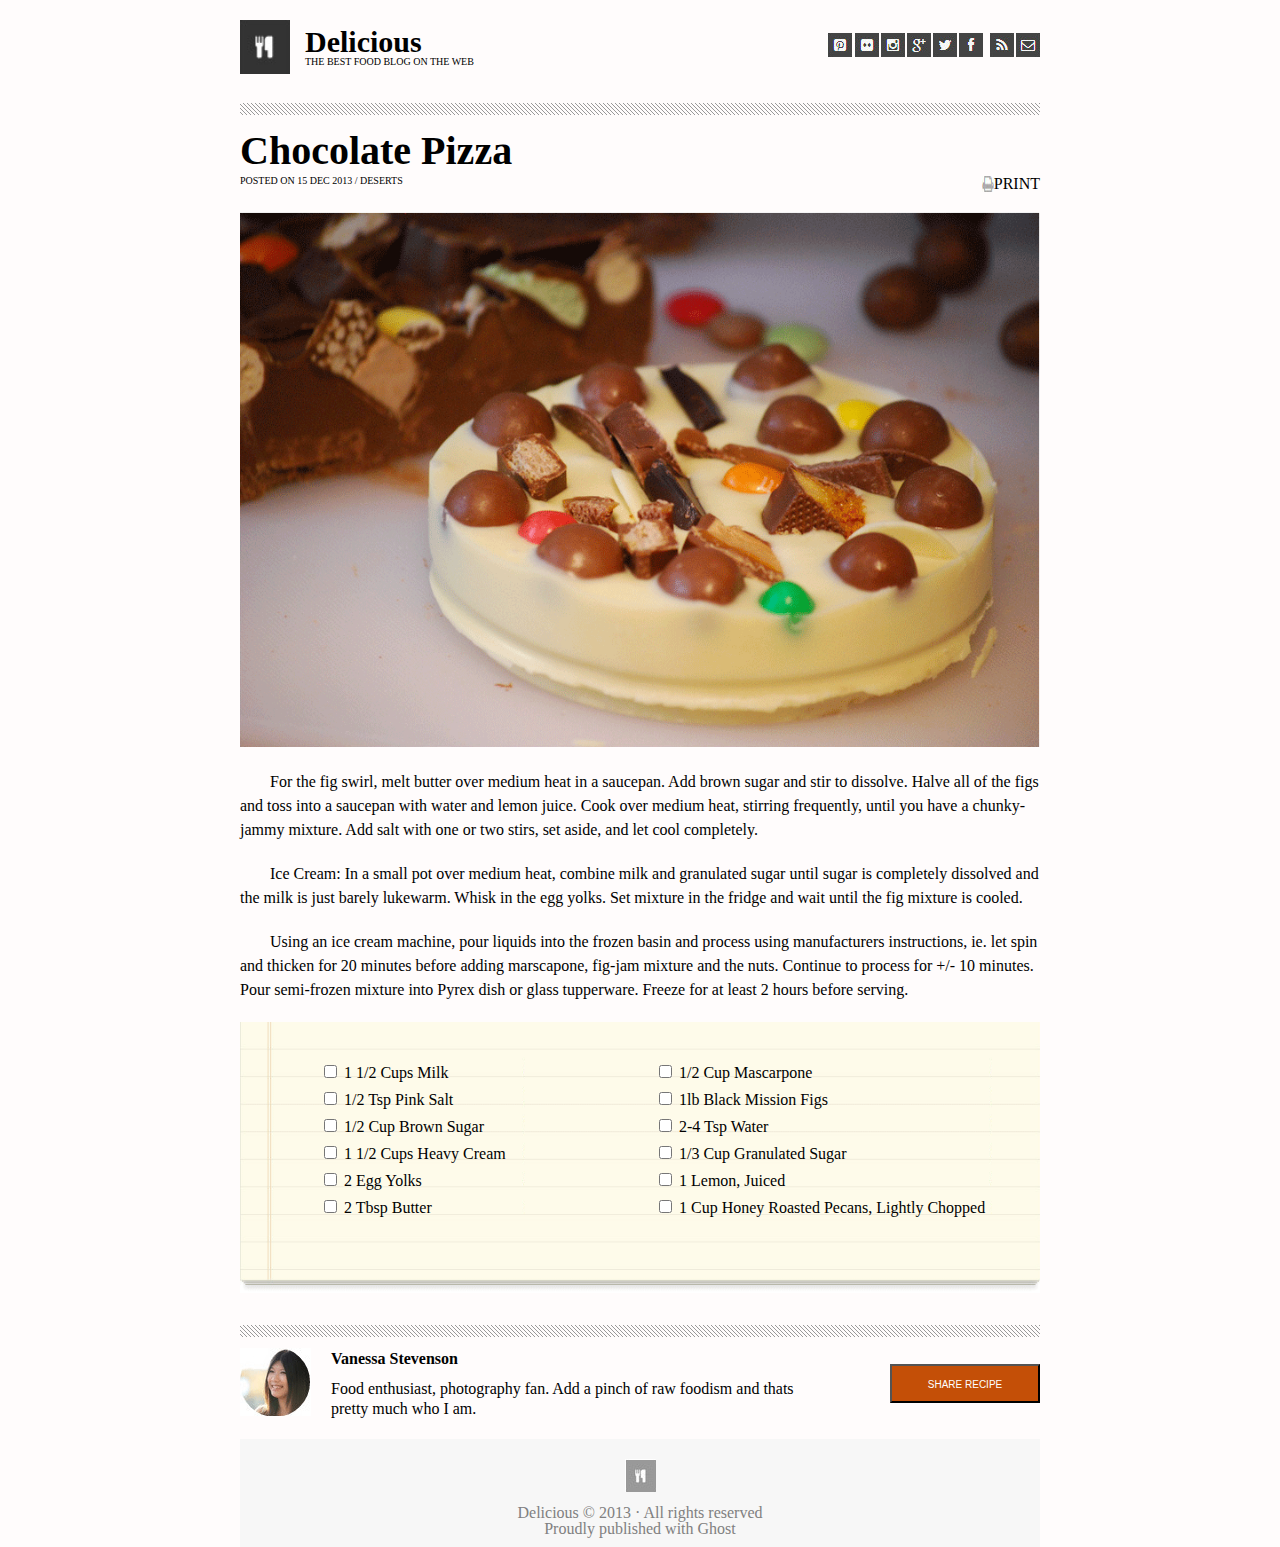
<file: index.html>
<!DOCTYPE html>
<html>
  <head>
    <title>Chocolate Pizza</title>
    <link
      href="https://fonts.googleapis.com/css?family=Patrick+Hand+SC|Yellowtail|Oswald"
      rel="stylesheet"
    />
    <link rel="stylesheet" href="css/reset.css" />
    <link rel="stylesheet" href="css/style.css" />
  </head>

  <body>
    <header>
      <img src="images/logo.png" />
      <div>
          <span class="title">Delicious</span>
      <strong>The best food blog on the web</strong>
      </div>
    
      <nav>
        <ul>
          <li><img src="images/mail-icon.png" /></li>
          <li><img src="images/rss-icon.png" /></li>
        </ul>

        <ul>
          <li><img src="images/fb-icon.png" /></li>
          <li><img src="images/twit-icon.png" /></li>
          <li><img src="images/gp-icon.png" /></li>
          <li><img src="images/insta-icon.png" /></li>
          <li><img src="images/flic-icon.png" /></li>
          <li><img src="images/pint-icon.png" /></li>
        </ul>
      </nav>
    </header>

    <main>
      <section class="separator-top">
        <!-- <img src="images/hr-img.png" /> -->
      </section>
      <div class="card">
        <header>
          <div>
            <h1>Chocolate Pizza</h1>
            <strong>Posted on 15 Dec 2013 / Deserts</strong>
          </div>
          <div>
            <a href="#">
              <img src="images/print-icon.png" />
              <span>PRINT</span>
            </a>
          </div>
        </header>
        <figure>
          <img src="images/choco-pizza.png" />
        </figure>
      </div>

      <section class="deckcol-1">
        <div class="card">
          <div class="copy">
            <p>
              For the fig swirl, melt butter over medium heat in a saucepan. Add
              brown sugar and stir to dissolve. Halve all of the figs and toss
              into a saucepan with water and lemon juice. Cook over medium heat,
              stirring frequently, until you have a chunky-jammy mixture. Add
              salt with one or two stirs, set aside, and let cool completely.
            </p>
            <p>
              Ice Cream: In a small pot over medium heat, combine milk and
              granulated sugar until sugar is completely dissolved and the milk
              is just barely lukewarm. Whisk in the egg yolks. Set mixture in
              the fridge and wait until the fig mixture is cooled.
            </p>
            <p>
              Using an ice cream machine, pour liquids into the frozen basin and
              process using manufacturers instructions, ie. let spin and
              thicken for 20 minutes before adding marscapone, fig-jam mixture
              and the nuts. Continue to process for +/- 10 minutes. Pour
              semi-frozen mixture into Pyrex dish or glass tupperware. Freeze
              for at least 2 hours before serving.
            </p>
          </div>
        </div>
      </section>

      <section class="deckcol-2">
        <div class="card bgimage">
          <figure>
            <img src="images/list-bg.png" />
          </figure>
          <div class="copy">
            <ul class="recipe">
              <li>
                <label>
                  <input type="checkbox" />
                  <span>1 1/2 Cups Milk</span>
                </label>
              </li>
              <li>
                <label>
                  <input type="checkbox" />
                  <span>1/2 Cup Mascarpone</span>
                </label>
              </li>
              <li>
                <label>
                  <input type="checkbox" />
                  <span>1/2 Tsp Pink Salt</span>
                </label>
              </li>
              <li>
                <label>
                  <input type="checkbox" />
                  <span>1lb Black Mission Figs</span>
                </label>
              </li>
              <li>
                <label>
                  <input type="checkbox" />
                  <span>1/2 Cup Brown Sugar</span>
                </label>
              </li>
              <li>
                <label>
                  <input type="checkbox" />
                  <span>2-4 Tsp Water</span>
                </label>
              </li>
              <li>
                <label>
                  <input type="checkbox" />
                  <span>1 1/2 Cups Heavy Cream</span>
                </label>
              </li>
              <li>
                <label>
                  <input type="checkbox" />
                  <span>1/3 Cup Granulated Sugar</span>
                </label>
              </li>
              <li>
                <label>
                  <input type="checkbox" />
                  <span>2 Egg Yolks</span>
                </label>
              </li>
              <li>
                <label>
                  <input type="checkbox" />
                  <span>1 Lemon, Juiced</span>
                </label>
              </li>
              <li>
                <label>
                  <input type="checkbox" />
                  <span>2 Tbsp Butter</span>
                </label>
              </li>
              <li>
                <label>
                  <input type="checkbox" />
                  <span>1 Cup Honey Roasted Pecans, Lightly Chopped</span>
                </label>
              </li>
            </ul>
          </div>
        </div>
      </section>

      <section class="separator-top">
        <!-- <img src="images/hr-img.png" /> -->
      </section>
      <section>
        <div class="cardhorizontal-content">
          <figure>
            <img src="images/van-pic.png" />
          </figure>

          <div class="copy">
            <h2>Vanessa Stevenson</h2>
            Food enthusiast, photography fan. Add a pinch of raw foodism and
            thats pretty much who I am.
          </div>

          <div class="links">
            <button>
                <a class="primary" href="#"><strong>Share Recipe</strong></a>
            </button>
          </div>
        </div>
      </section>
    </main>

    <footer>
      <img src="images/small-logo.png" />
      <p>Delicious &copy; 2013 &#183; All rights reserved</p>
      <p>Proudly published with Ghost</p>
    </footer>
    <script src="js/app.js"></script>
  </body>
</html>
</file>
<file: css/style.css>
body {
  display: flex;
  flex-direction: column;
  background: rgb(255, 252, 252);
  max-width: 800px;
  margin: auto;
}

a {
  text-decoration: none;
  color: black;
}

/* --------------------------------- Header Styles---------------------------------*/

header {
  display: flex;
  flex-direction: row;
  /* justify-content: space-between; */
  align-items: center;
  margin-top: 20px;
  margin-bottom: 20px;
}

body > header > div:first-of-type {
  display: flex;
  flex-direction: column;
  align-items: flex-start;
}

.title {
  font-family: cursive;
  font-weight: 900;
  font-size: 30px;
}

strong {
  font-size: 10px;
  text-transform: uppercase;
}

body > header >:first-child{
  width: 50px;
  margin-right: 15px;
}


/* --------------------------------- Nav Bar Styles---------------------------------*/



nav {
  margin-left:auto ;
}
nav ul, nav {
  display: flex;
  flex-direction: row-reverse;
  gap: 2px;
}

nav ul:first-child li:nth-child(2) {
  margin-left: 5px;
}
/* --------------------------------- Img Divider Styles---------------------------------*/
.separator-top {
  display: flex;
  flex-direction: column;
}

.separator-top div {
  height: 4px;
}

/* --------------------------------- Main Styles---------------------------------*/

.card header {
  display: flex;
  flex-direction: row;
  justify-content: space-between;
}


h1 {
  font-size: 40px;
  font-weight: bold;
}

figure {
  text-align: center;
  margin-top: 20px;
  margin-bottom: 20px;
} 
header div a {
  display: flex;
  flex-direction: row;
  justify-content: space-between;
  padding-top: 50px;
}

div.card figure img  {
  width: 800px;
}
/* --------------------------------- Direction Styles---------------------------------*/
.deckcol-1 p{
margin-bottom: 20px;
}

.copy p {
  text-indent: 30px;
  line-height: 1.5em;
}

/* --------------------------------- Recipe Styles---------------------------------*/
.deckcol-2 {
  position: relative;
}

.deckcol-2 figure {
  display: block;
  object-fit: cover;
  width: 800px;

}

.recipe {
  display: flex;
  flex-wrap: wrap;
  justify-content: center;
  margin-left: 80px;
  margin-right: 50px;
  position: absolute;
  top: 40px;
}

.recipe li {
  flex: 0 0 50%;
  text-align: left;
  margin-bottom: 8px;
}
/* --------------------------------- Card Styles---------------------------------*/
.cardhorizontal-content {
  display: flex;
  flex-direction: row;
  align-items: center;
  /* justify-content: space-between; */
}

.cardhorizontal-content .copy {
  display: flex;
  flex-direction: column;
  margin-left: 20px;
  margin-right: 60px;
flex: 1;
line-height: 20px;
}

h2 {
  font-weight: bold;
  padding-bottom: 10px;
}
button {
  margin-left: 20px;
  background: rgb(196, 79, 7);
  padding: 10px 10px 10px 10px;
width: 150px;
}

button a {
  color: white;
}
/* --------------------------------- Footer Styles---------------------------------*/

footer {
  text-align: center;
  background-color: #f7f7f7;
  color: grey;
  padding: 10px;
}
footer img {
  max-width: 100%;
  height: auto;
  padding: 10px;
}
</file>
